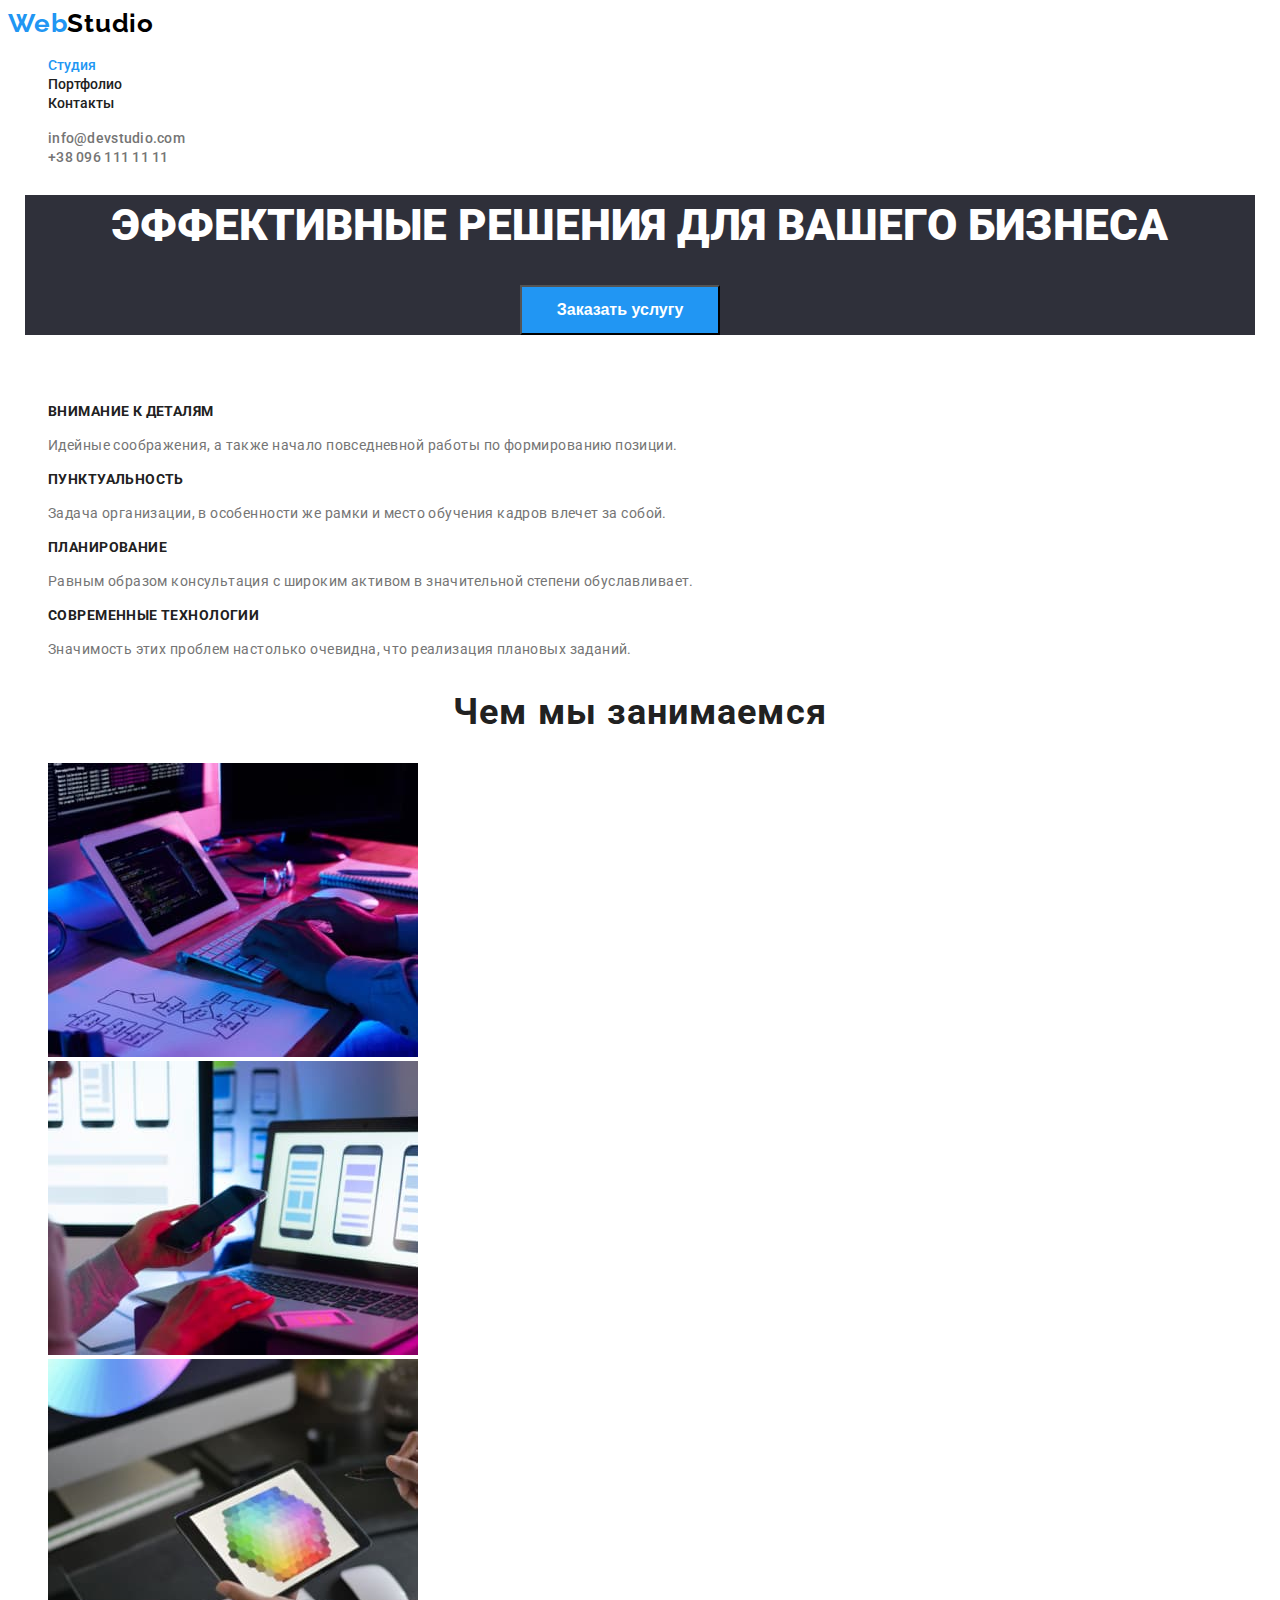
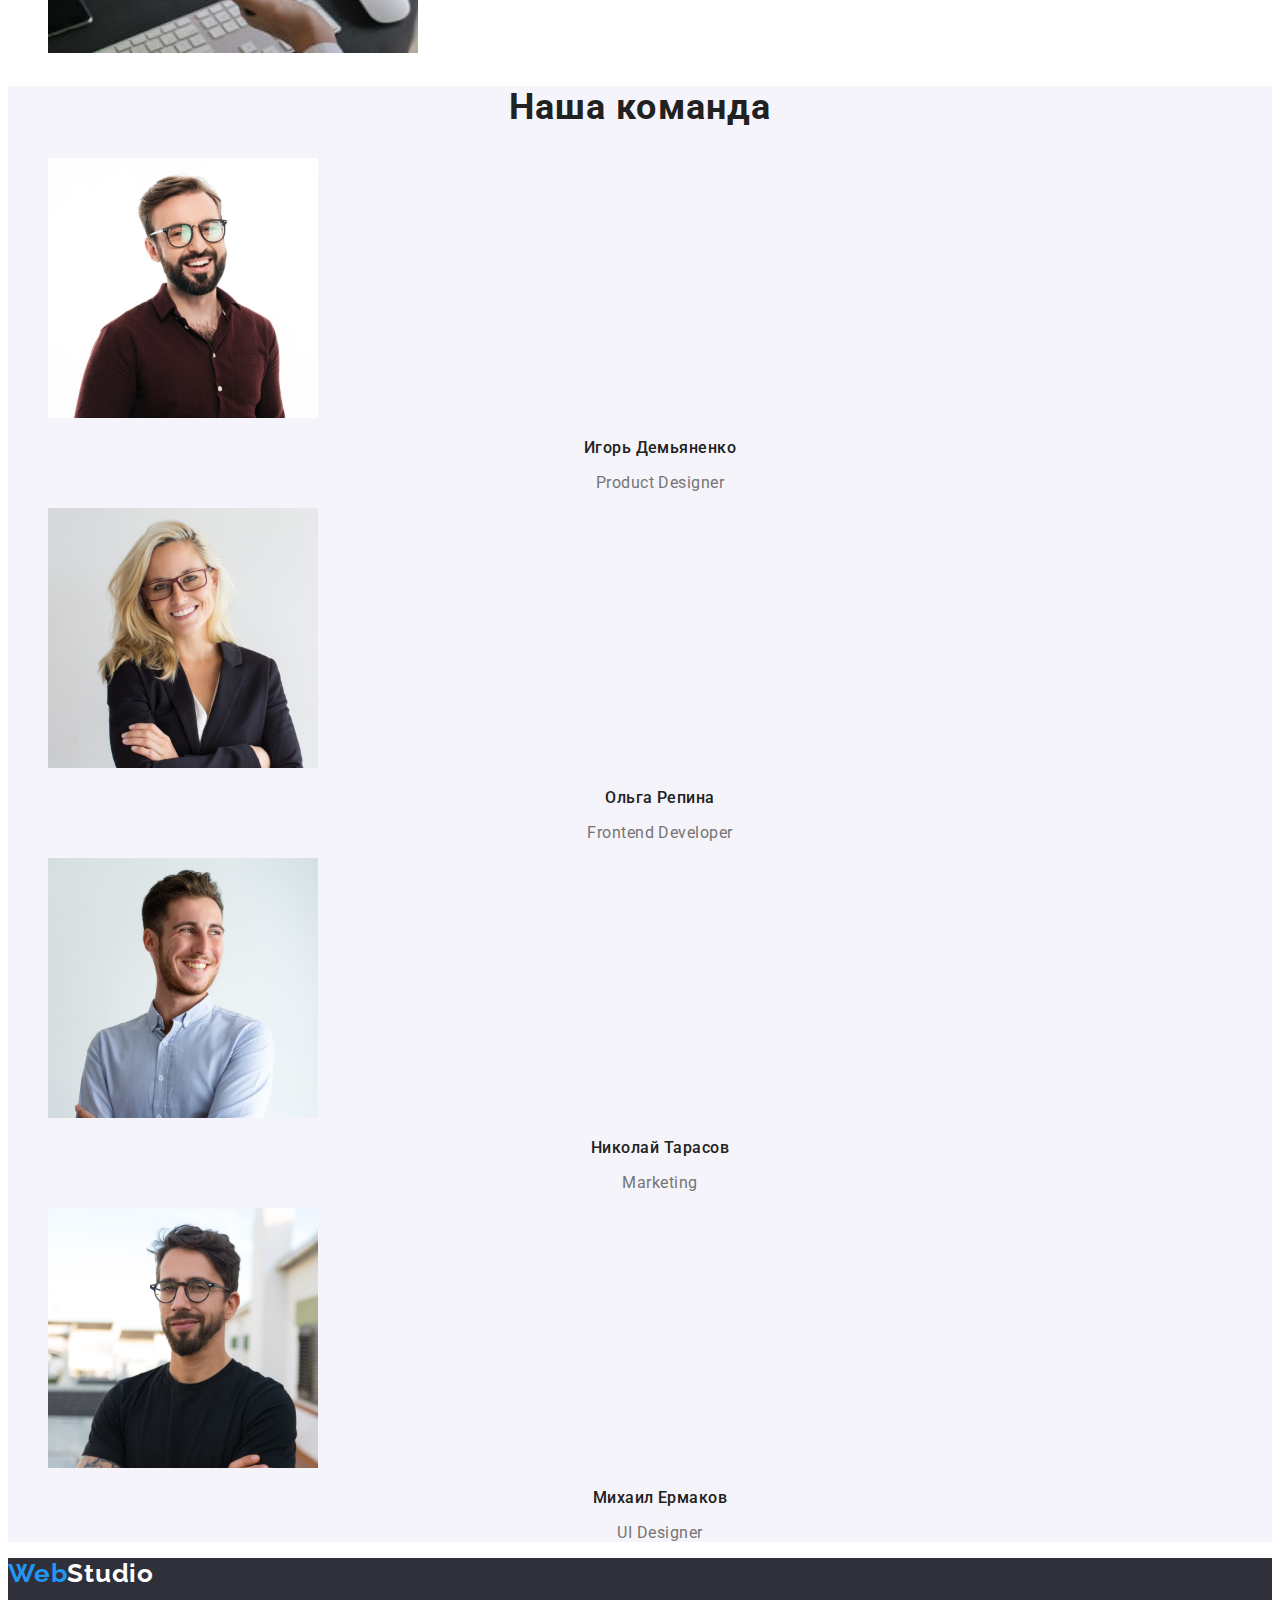
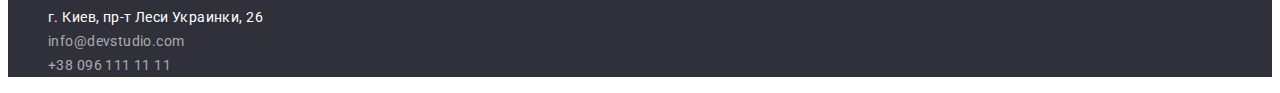
<file: index.html>
<!DOCTYPE html>
<html lang="ru">
<head>
    <meta charset="UTF-8">
    <meta http-equiv="X-UA-Compatible" content="IE=edge">
    <meta name="viewport" content="width=device-width, initial-scale=1.0">
    <title>Studio</title>
    <link href="https://fonts.googleapis.com/css2?family=Raleway:wght@700&family=Roboto:wght@400;500;700;900&display=swap"
        rel="stylesheet">
    <link rel="stylesheet" href="./css/styles.css">
</head>
<body>
    
    <header>
        <a class="logo" href="index.html"><span class="logo-color">Web</span>Studio</a>
        <nav>
           <ul>
                <li class="">
                    <a class="navigation-list-link link-aktive" href="./index.html">Студия</a>
                </li>
                <li class="">
                    <a class="navigation-list-link link-site" href="./portfolio.html">Портфолио</a>
                </li>
                <li class="">
                    <a class="navigation-list-link link-site" href="#">Контакты</a>
                </li>
            </ul>                        
        </nav>

        <ul>
            <li>
                <a class="address-mail-tel" href="mailto:info@devstudio.com">info@devstudio.com</a>
            </li>
            <li>
                <a class="address-mail-tel" href="tel:+380961111111">+38 096 111 11 11</a>
            </li>
        </ul>
    </header>

    <main>
        <section class="hero-side container">
            <h1 class="hero-title">ЭФФЕКТИВНЫЕ РЕШЕНИЯ ДЛЯ ВАШЕГО БИЗНЕСА</h1>
            <button class="hero-btn" type="button">Заказать услугу</button>
        </section>
        

        <section>
            <h2 style="color: #fff;">ЭФФЕКТИВНЫЕ РЕШЕНИЯ ДЛЯ ВАШЕГО БИЗНЕСА</h2>
            <ul>
                <li>
                    <h3 class="about-title">Внимание к деталям</h3>
                    <p class="about-text">Идейные соображения, а также начало повседневной работы по формированию позиции.</p>
                </li>
                <li>
                    <h3 class="about-title">Пунктуальность</h3>
                    <p class="about-text">Задача организации, в особенности же рамки и место обучения кадров влечет за собой.</p>
                </li>
                <li>
                    <h3 class="about-title">Планирование</h3>
                    <p class="about-text">Равным образом консультация с широким активом в значительной степени обуславливает.</p>
                </li>
                <li>
                    <h3 class="about-title">Современные технологии</h3>
                    <p class="about-text">Значимость этих проблем настолько очевидна, что реализация плановых заданий.</p>
                </li>
            </ul>
        </section>

        <section>
            <h2 class="whotdo-side-title">Чем мы занимаемся</h2>
            <ul>
                <li>
                    <img src="./images/what_are_we_doing/prints.jpg" alt="печатает" width="370">
                </li>
                <li>
                    <img src="./images/what_are_we_doing/phone.jpg" alt="держит_смартфон" width="370">
                </li>
                <li>
                    <img src="./images/what_are_we_doing/tablet.jpg" alt="держит_планшет" width="370">
                </li>
            </ul>
        </section>

        <section class="our-team">
            <h2  class="masters-title">Наша команда</h2>
            <ul>
                <li>
                    <img src="./images/our_teams/igor.jpg" alt="игорь" width="270">
                    <h3 class="masters-h3">Игорь Демьяненко</h3>
                    <p class="masters-p">Product Designer</p>
                </li>
                <li>
                    <img src="./images/our_teams/olga.jpg" alt="ольга" width="270">
                    <h3 class="masters-h3">Ольга Репина</h3>
                    <p class="masters-p">Frontend Developer</p>
                </li>
                <li>
                    <img src="./images/our_teams/kolya.jpg" alt="николай" width="270">
                    <h3 class="masters-h3">Николай Тарасов</h3>
                    <p class="masters-p">Marketing</p>
                </li>
                <li>
                    <img src="./images/our_teams/misha.jpg" alt="михаил" width="270">
                    <h3 class="masters-h3">Михаил Ермаков</h3>
                    <p class="masters-p">UI Designer</p>
                </li>
            </ul>
        </section>
    </main>

    <footer class="footer">
        <a class="logo footer-logo" href="index.html"><span class="logo-color">Web</span>Studio</a>
        <address class="footer-address">
            <ul>
                <li>
                    <a class="contakt-map" target="_blank" rel="noopener noreferrer" href="https://goo.gl/maps/wR99okczSyNezgBh6">г. Киев, пр-т Леси Украинки, 26</a>
                </li>
                <li>
                    <a class="contakt-mail-tel" href="mailto:info@devstudio.com">info@devstudio.com</a>
                </li>
                <li>
                    <a class="contakt-mail-tel" href="tel:+380961111111">+38 096 111 11 11</a>
                </li>
            </ul>
        </address>
    </footer>
</body>
</html>
</file>
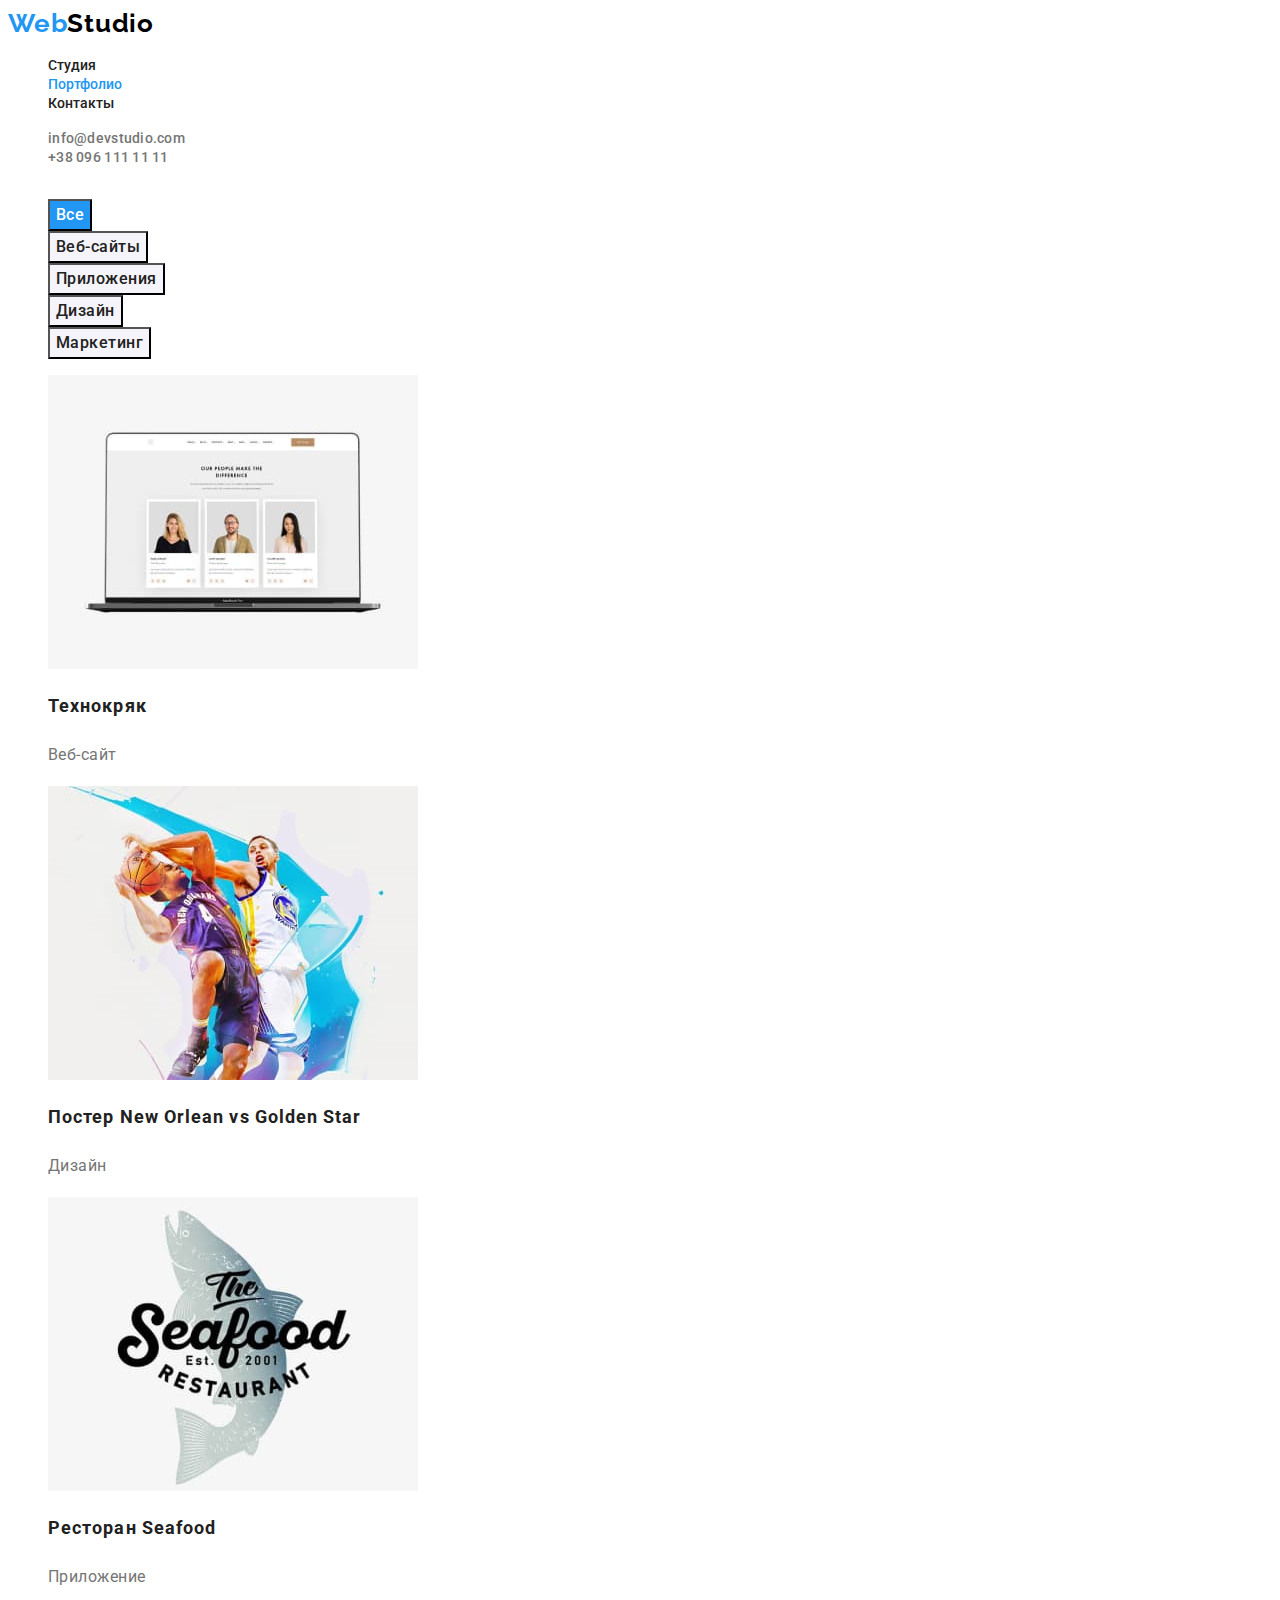
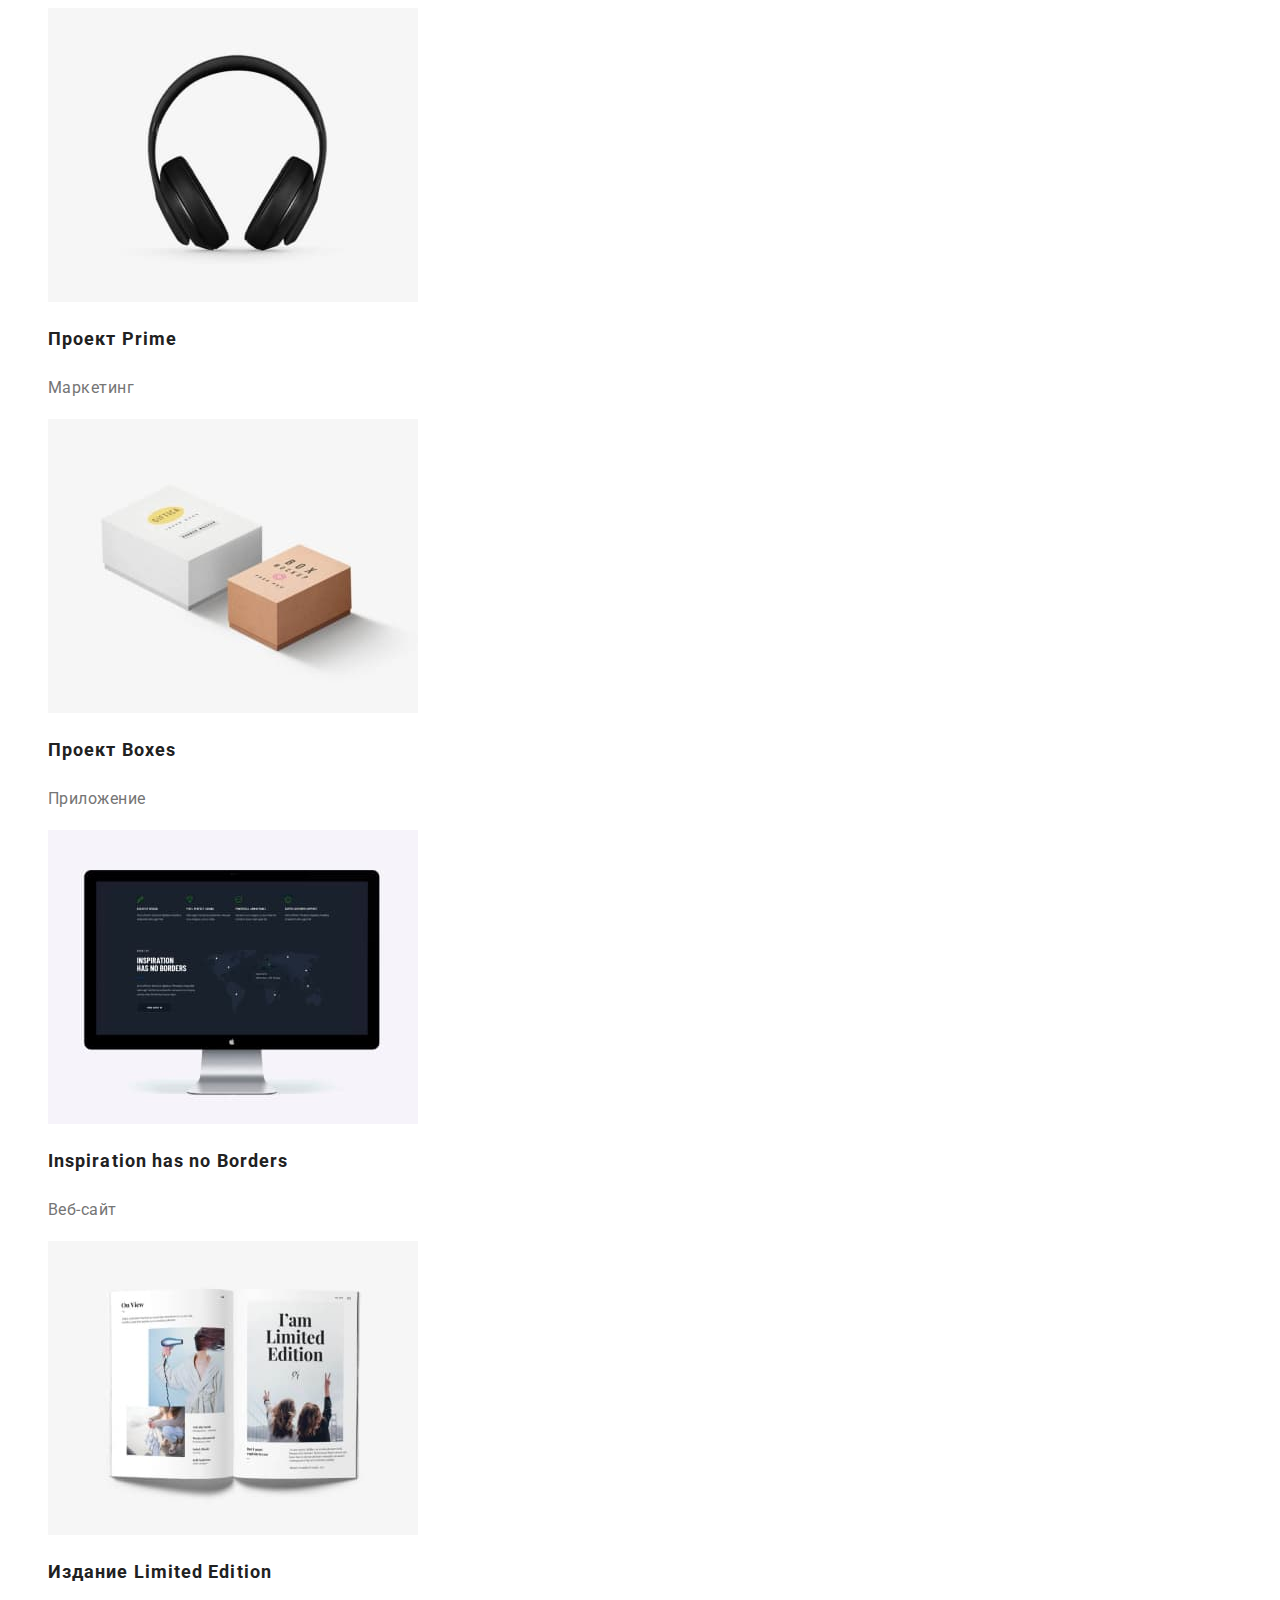
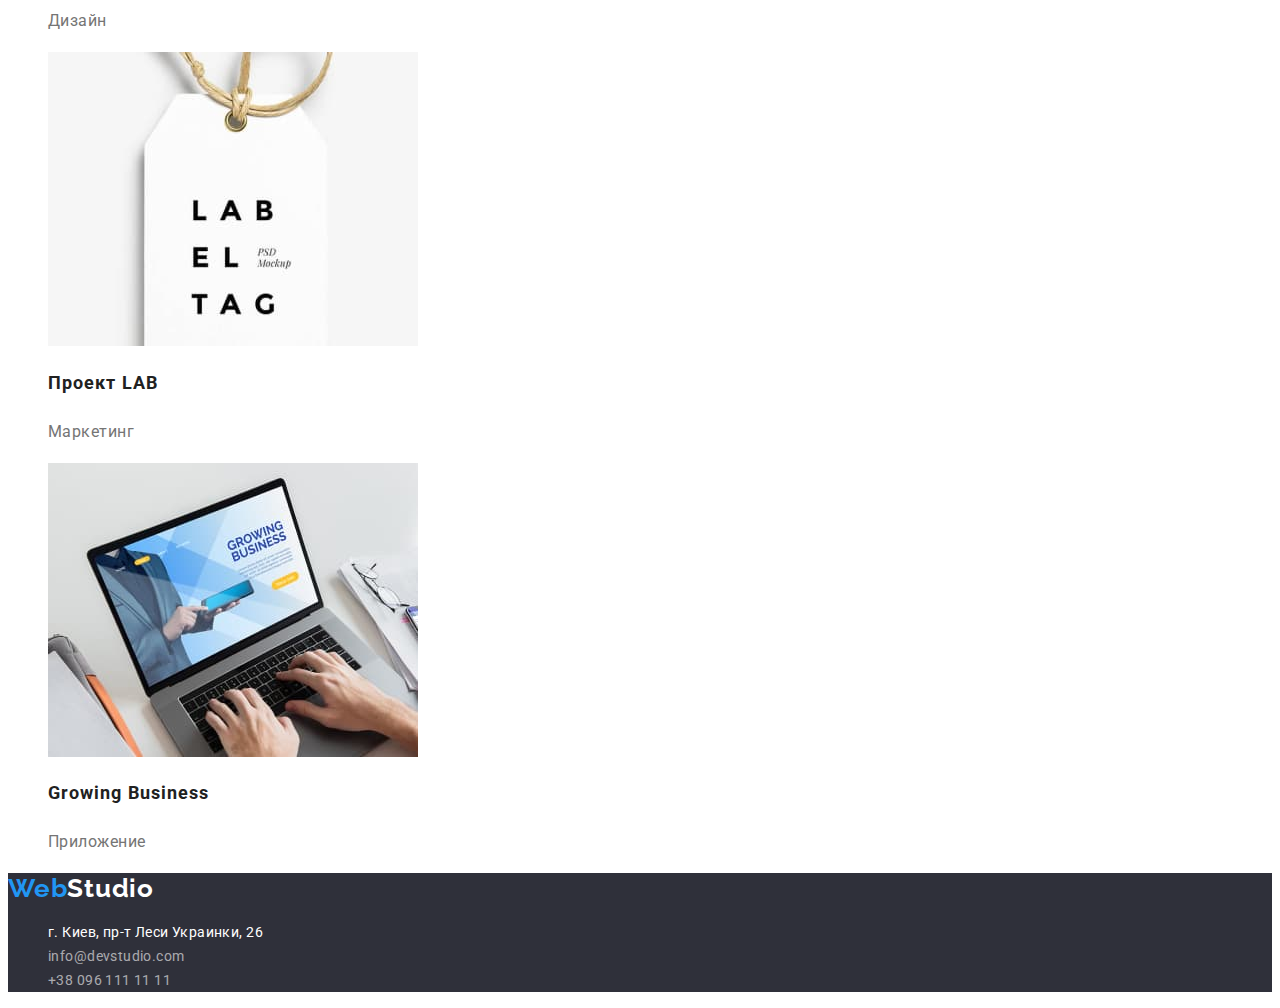
<file: portfolio.html>
<!DOCTYPE html>
<html lang="ru">

<head>
    <meta charset="UTF-8">
    <meta http-equiv="X-UA-Compatible" content="IE=edge">
    <meta name="viewport" content="width=device-width, initial-scale=1.0">
    <title>Portfolio</title>
    <link
        href="https://fonts.googleapis.com/css2?family=Raleway:wght@700&family=Roboto:wght@400;500;700;900&display=swap"
        rel="stylesheet">
    <link rel="stylesheet" href="./css/styles.css">
    <link rel="stylesheet" href="./css/portfolio.css">
</head>

<body>

    <header>
        <a class="logo" href="index.html"><span class="logo-color">Web</span>Studio</a>
        <nav>
            <ul>
                <li class="">
                    <a class="navigation-list-link link-site" href="./index.html">Студия</a>
                </li>
                <li class="">
                    <a class="navigation-list-link link-aktive" href="./portfolio.html">Портфолио</a>
                </li>
                <li class="">
                    <a class="navigation-list-link link-site" href="#">Контакты</a>
                </li>
            </ul>
        </nav>

        <ul>
            <li>
                <a class="address-mail-tel" href="mailto:info@devstudio.com">info@devstudio.com</a>
            </li>
            <li>
                <a class="address-mail-tel" href="tel:+380961111111">+38 096 111 11 11</a>
            </li>
        </ul>
    </header>

    <main>
        <section class="">
            <h1 class="hidden">portfolio</h1>
            <ul>
                <li>
                    <button class="portfolio-navigation but-activ">Все</button>
                </li>
                <li>
                    <button class="portfolio-navigation">Веб-сайты</button>
                </li>
                <li>
                    <button class="portfolio-navigation">Приложения</button>
                </li>
                <li>
                    <button class="portfolio-navigation">Дизайн</button>
                </li>
                <li>
                    <button class="portfolio-navigation">Маркетинг</button>
                </li>
            </ul>

            <ul>
                <li>
                    <a href="#">
                        <img src="./images/portfolio/tehnokryak.jpg" alt="tehnokryak" width="370">
                        <h2 class="portfolio-title">Технокряк</h2>
                        <p class="list2-text">Веб-сайт</p>
                    </a>
                    
                </li>
                <li>
                    <a href="#">
                        <img src="./images/portfolio/bezbol.jpg" alt="bezbol" width="370">
                        <h2 class="portfolio-title">Постер New Orlean vs Golden Star</h2>
                        <p class="list2-text">Дизайн</p>
                    </a>
                    
                </li>
                <li>
                    <a href="#">
                        <img src="./images/portfolio/seafood.jpg" alt="food" width="370">
                        <h2 class="portfolio-title">Ресторан Seafood</h2>
                        <p class="list2-text">Приложение</p>
                    </a>
                    
                </li>
                <li>
                    <a href="#">
                        <img src="./images/portfolio/ushi.jpg" alt="ushi" width="370">
                        <h2 class="portfolio-title">Проект Prime</h2>
                        <p class="list2-text">Маркетинг</p>
                    </a>
                    
                </li>
                <li>
                    <a href="#">
                        <img src="./images/portfolio/korobka.jpg" alt="kirpich" width="370">
                        <h2 class="portfolio-title">Проект Boxes</h2>
                        <p class="list2-text">Приложение</p>
                    </a>
                    
                </li>
                <li>
                    <a href="#">
                        <img src="./images/portfolio/monitor.jpg" alt="monitor" width="370">
                        <h2 class="portfolio-title">Inspiration has no Borders</h2>
                        <p class="list2-text">Веб-сайт</p>
                    </a>
                    
                </li>
                <li>
                    <a href="#">
                        <img src="./images/portfolio/book.jpg" alt="book" width="370">
                        <h2 class="portfolio-title">Издание Limited Edition</h2>
                        <p class="list2-text">Дизайн</p></a>
                    
                </li>
                <li>
                    <a href="#">
                        <img src="./images/portfolio/lab.jpg" alt="lab" width="370">
                        <h2 class="portfolio-title">Проект LAB</h2>
                        <p class="list2-text">Маркетинг</p>
                    </a>
                    
                </li>
                <li>
                    <a href="#">
                        <img src="./images/portfolio/noyt.jpg" alt="noyt" width="370">
                        <h2 class="portfolio-title">Growing Business</h2>
                        <p class="list2-text">Приложение</p>
                    </a>
                </li>
            </ul>
        </section>
    </main>
    <footer class="footer">
        <a class="logo footer-logo" href="index.html"><span class="logo-color">Web</span>Studio</a>
        <address class="footer-address">
            <ul>
                <li>
                    <a class="contakt-map" target="_blank" rel="noopener noreferrer"
                        href="https://goo.gl/maps/wR99okczSyNezgBh6">г. Киев, пр-т Леси Украинки, 26</a>
                </li>
                <li>
                    <a class="contakt-mail-tel" href="mailto:info@devstudio.com">info@devstudio.com</a>
                </li>
                <li>
                    <a class="contakt-mail-tel" href="tel:+380961111111">+38 096 111 11 11</a>
                </li>
            </ul>
        </address>
    </footer>
</body>

</html>
</file>
<file: css/styles.css>
li {
  list-style-type: none;
}

.container {
  width: 1200px;
  padding-left: 15px;
  padding-right: 15px;
  margin-left: auto;
  margin-right: auto;
}

a {
  text-decoration: none;
}

body {
  font-family: "Roboto", sans-serif;
}
:root {
  --blue-color: #2196f3;
  --white-color: #ffffff;
}

/* ----------header---------- */
.logo {
  font-family: "Raleway", sans-serif;
  font-weight: bold;
  font-size: 26px;
  line-height: 31px;
  letter-spacing: 0.03em;
  color: #000000;
}
.logo-color {
  color: var(--blue-color);
}

.navigation-list-link {
  font-weight: 500;
  font-size: 14px;
  line-height: 16px;
  color: #212121;
}

.link-aktive {
  color: var(--blue-color);
}
.link-aktive::after {
  content: "";
  color: var(--blue-color);
}
.link-site::after {
  color: var(--blue-color);
}
.navigation-list-link:hover,
.navigation-list-link:focus {
  color: var(--blue-color);
}

.address-mail-tel {
  font-weight: 500;
  font-size: 14px;
  line-height: 16px;
  letter-spacing: 0.02em;
  color: #757575;
}
.address-mail-tel:hover,
.address-mail-tel:focus {
  color: var(--blue-color);
}

/* ----------end header---------- */

/* ----------main---------- */
.hero-side {
  background-color: #2f303a;
  justify-content: center;
}

.hero-title {
  font-weight: 900;
  font-size: 44px;
  line-height: 60px;
  color: var(--white-color);
  text-align: center;
}
.hero-btn {
  font-weight: bold;
  font-size: 16px;
  cursor: pointer;
  color: var(--white-color);
  background-color: var(--blue-color);
  width: 200px;
  height: 50px;
  margin-left: 480px;
}
.hero-btn:hover,
.hero-btn:focus {
  background-color: #188ce8;
}

/* ----------section effective-solutions---------- */
.about-title {
  font-weight: bold;
  font-size: 14px;
  line-height: 16px;
  letter-spacing: 0.03em;
  text-transform: uppercase;
  color: #212121;
}
.about-text {
  font-size: 14px;
  line-height: 24px;
  letter-spacing: 0.03em;
  color: #757575;
}

/* ----------section whot-do-side---------- */
.whotdo-side-title {
  font-weight: bold;
  font-size: 36px;
  line-height: 42px;
  text-align: center;
  letter-spacing: 0.03em;
  color: #212121;
}
/* ----------section our-team---------- */
.our-team {
  background-color: #f5f4fa;
}

.masters-title {
  font-weight: bold;
  font-size: 36px;
  line-height: 42px;
  text-align: center;
  letter-spacing: 0.03em;
  color: #212121;
}
.masters-h3 {
  font-weight: 500;
  font-size: 16px;
  line-height: 19px;
  text-align: center;
  letter-spacing: 0.03em;
  color: #212121;
}
.masters-p {
  font-size: 16px;
  line-height: 19px;
  text-align: center;
  letter-spacing: 0.03em;
  color: #757575;
}
/* ----------end main---------- */

/* ----------footer---------- */
.footer {
  background: #2f303a;
}

.footer-logo {
  color: var(--white-color);
}
.footer-address {
  font-style: normal;
}
.contakt-map {
  font-size: 14px;
  line-height: 24px;
  letter-spacing: 0.03em;
  color: var(--white-color);
}
.contakt-mail-tel {
  font-size: 14px;
  line-height: 24px;
  letter-spacing: 0.03em;
  color: rgba(255, 255, 255, 0.6);
}
.contakt-mail-tel:hover,
.contakt-mail-tel:focus {
  color: var(--white-color);
}
/* ----------end footer---------- */ ;
</file>
<file: css/portfolio.css>
.hidden {
  font-size: 1px;
  color: #fff;
}

.portfolio-navigation {
  font-family: "Roboto", sans-serif;
  font-weight: 500;
  font-size: 16px;
  line-height: 26px;
  text-align: center;
  letter-spacing: 0.03em;
  color: #212121;
  background-color: #f5f4fa;
  cursor: pointer;
}

.but-activ {
  background-color: #2196f3;
  color: #ffffff;
}

.portfolio-navigation:hover,
.portfolio-navigation:focus {
  background-color: #2196f3;
  color: #fff;
}
/* ----------section---------- */
.portfolio-title {
  font-family: "Roboto", sans-serif;
  font-weight: bold;
  font-size: 18px;
  line-height: 36px;
  letter-spacing: 0.06em;
  color: #212121;
}
.list2-text {
  font-family: "Roboto", sans-serif;
  font-size: 16px;
  line-height: 30px;
  letter-spacing: 0.03em;
  color: #757575;
}
/* ----------footer---------- */
.footer-address {
  font-style: normal;
}
</file>
